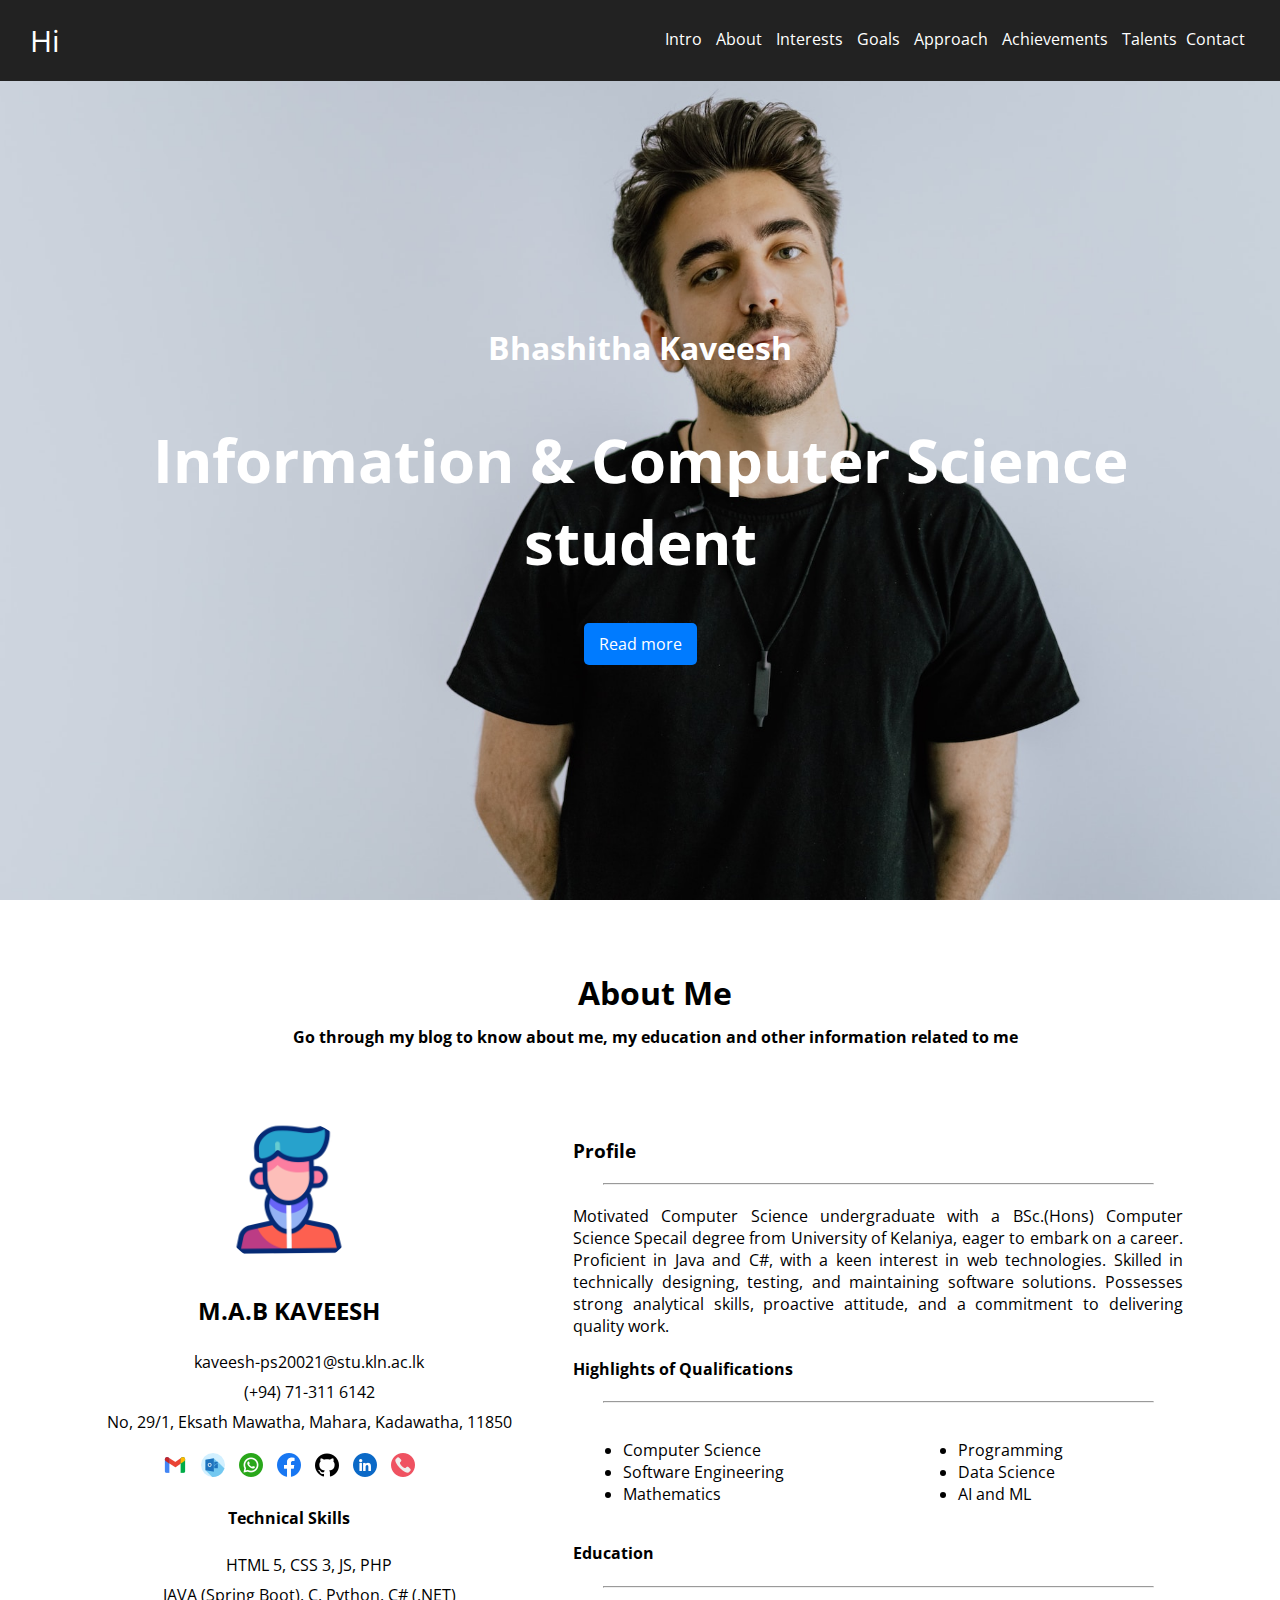
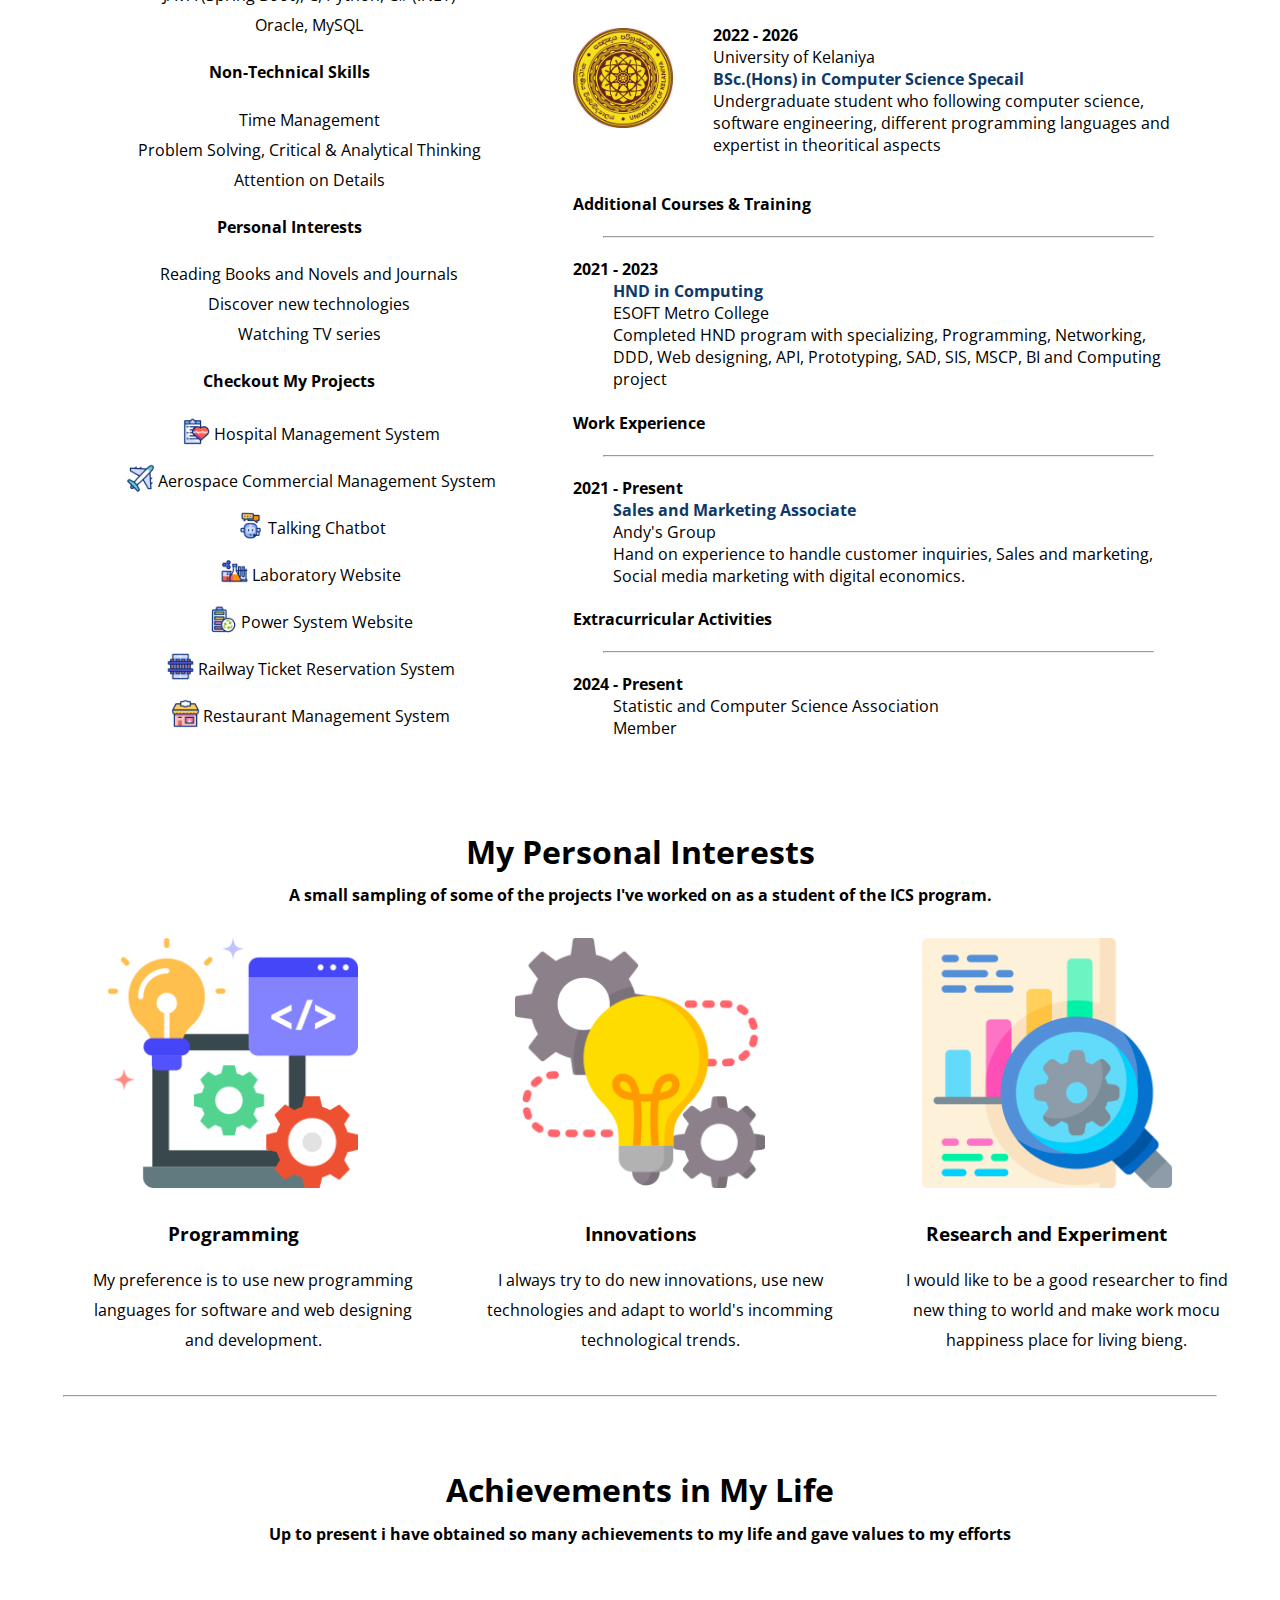
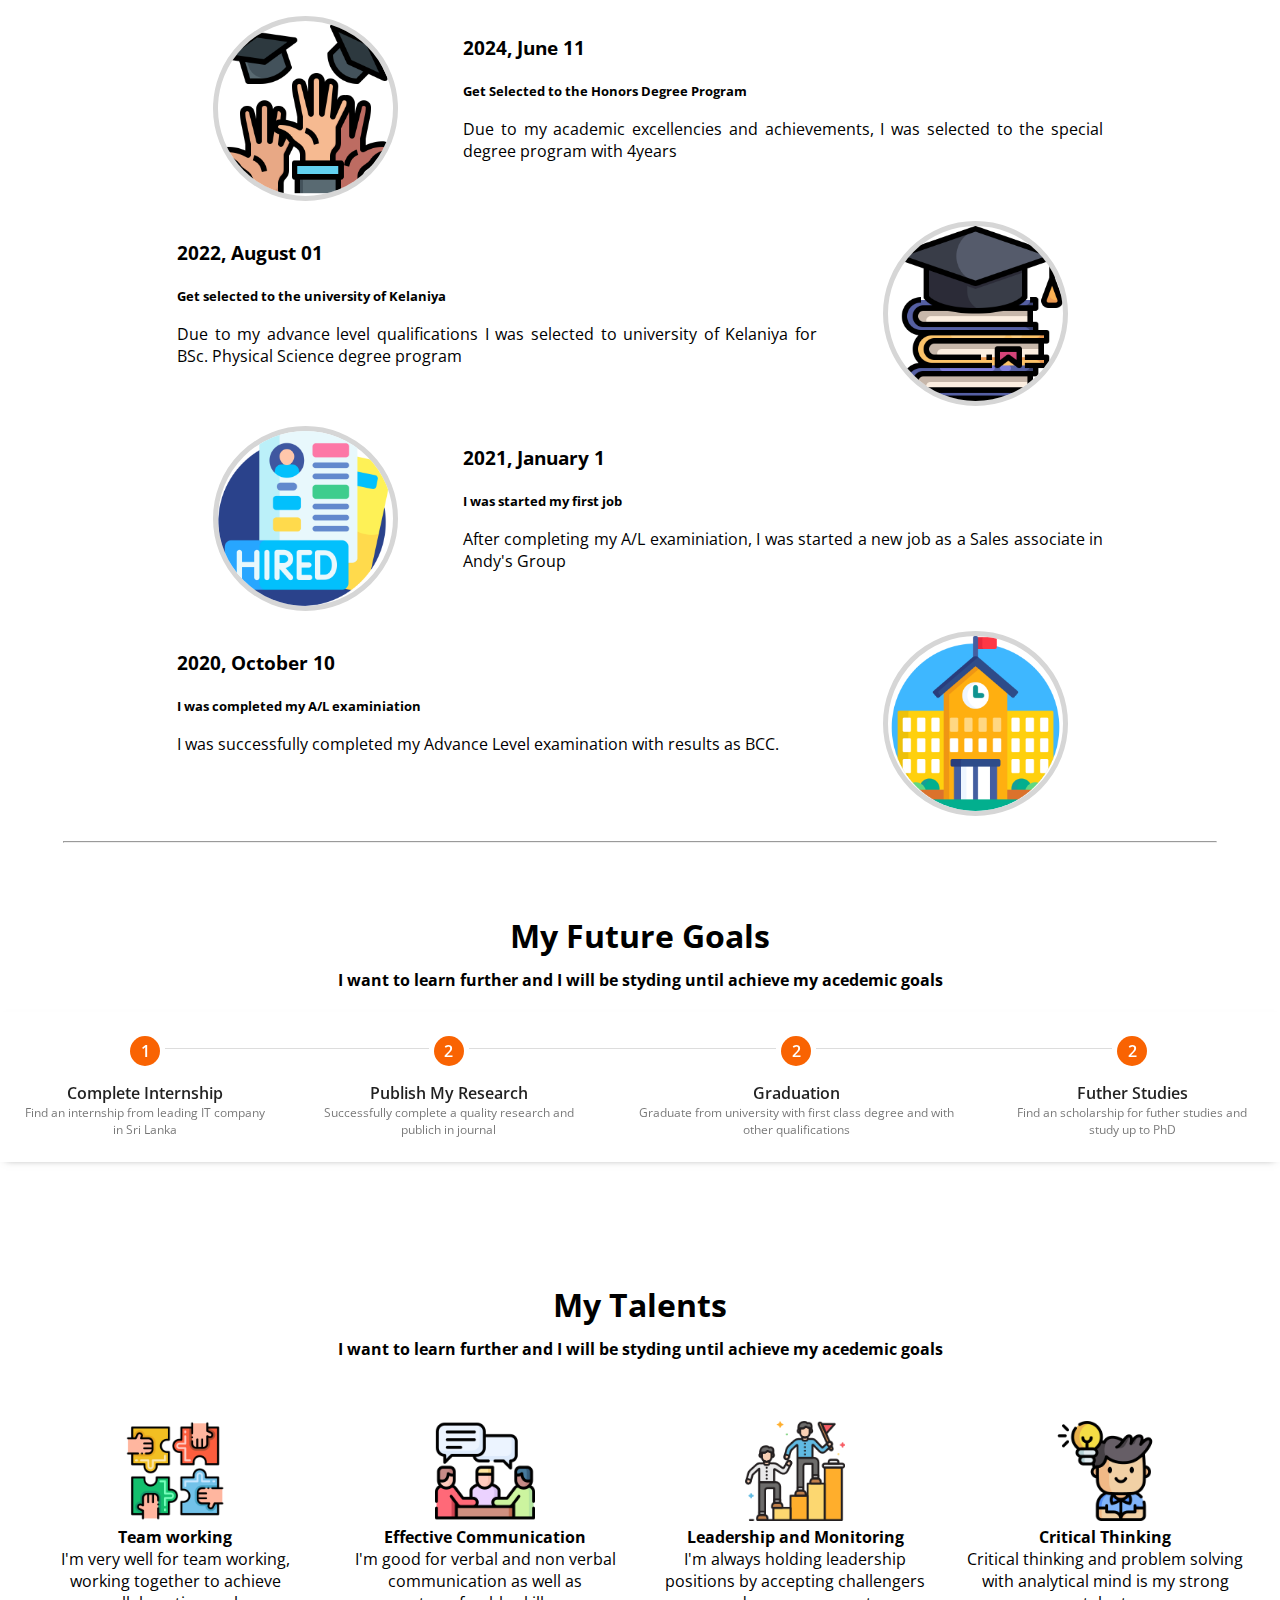
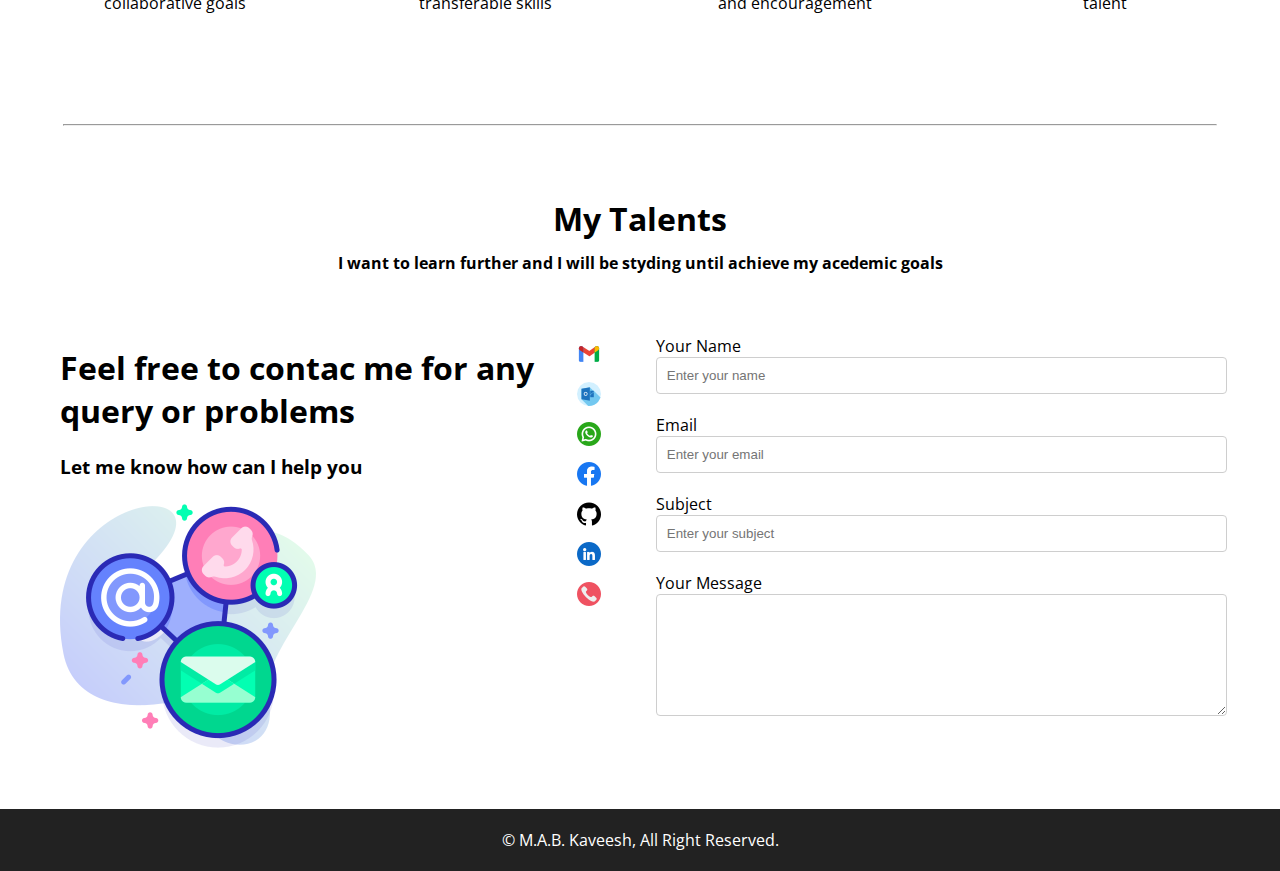
<file: personal-blog/home.html>
<!DOCTYPE html>
<html lang="en">
<head>
    <!-- PS/2020/021 - M.A.B. Kaveesh -->
    <meta charset="UTF-8">
    <meta name="viewport" content="width=device-width, initial-scale=1.0">
    <link rel="shortcut icon" href="./images/man.png" type="image/x-icon">
    <link rel="stylesheet" href="./css/home.css">
    <!-- <link href="https://cdn.jsdelivr.net/npm/bootstrap@5.3.0-alpha1/dist/css/bootstrap.min.css" rel="stylesheet" integrity="sha384-GLhlTQ8iRABdZLl6O3oVMWSktQOp6b7In1Zl3/Jr59b6EGGoI1aFkw7cmDA6j6gD" crossorigin="anonymous"> -->
    <link rel="stylesheet" href="https://cdnjs.cloudflare.com/ajax/libs/font-awesome/6.3.0/css/all.min.css" />
    <title>Home</title>
</head>
<body>
    <header class="header">
        <div class="margin between">
            <div class="header-name">
                <a href="" class="text-white"><div style="font-size: 30px;">Hi</div></a>
            </div>
            <div class="header-links">
                <a href="#home" class="text-white">Intro</a>
                <a href="#about" class="text-white space-x-2">About</a>
                <a href="#interest" class="text-white">Interests</a>
                <a href="#goals" class="text-white space-x-2">Goals</a>
                <a href="#goals" class="text-white">Approach</a>
                <a href="#achievements" class="text-white space-x-2">Achievements</a>
                <a href="#talents" class="text-white">Talents</a>
                <a href="#contact" class="text-white space-x-1">Contact</a>
            </div>
        </div>
    </header>

    <!-- introduction Section -->
    <section class="introduction" id="home">
        <div class="text-on-image">
            <h1 class="text-white">Bhashitha Kaveesh</h1>
            
            <h2 class="text-white intro-text">Information & Computer Science <br /> student</h2>
            <a class="btn-blue hover" href="https://www.linkedin.com/in/bhashitha-kaveesh/">Read more</a>
        </div>
    </section>

    <!-- About Section -->
    <section class="about margin" style="margin-top: 20px;" id="about">
        <div class="row">
            <div class="col text-center" style="margin-bottom: 50px;">
                <h1 style="margin-bottom: -10px;">About Me</h1>
                <h4 class="">Go through my blog to know about me, my education and other information related to me</h4>
            </div>
        </div>
        <div class="row">
            <div class="col-4 text-center">
                <img class="profile-image" src="images/avatar.gif" alt="profile-img">
                <h2 class="mt-3">M.A.B KAVEESH</h2>
                <ul class="list line-height">
                    <li>kaveesh-ps20021@stu.kln.ac.lk</li>
                    <li>(+94) 71-311 6142</li>
                    <li>No, 29/1, Eksath Mawatha, Mahara, Kadawatha, 11850</li>
                </ul>
                <div class="text-center logo-pad">
                    <a href="mailto:kaveeshbhashitha@gmail.com" class=""><img src="images/new.png" alt=""></a>
                    <a href="mailto:kaveesh-ps20021@stu.kln.ac.lk" class="space-x-2"><img src="images/outlook.png" alt=""></a>
                    <a href="tel:94713116142" class=""><img src="images/whatsapp.png" alt=""></a>
                    <a href="https://www.facebook.com/" class="space-x-2" target="_blank"><img src="images/facebook.png" alt=""></a>
                    <a href="https://github.com/kaveeshbhashitha" class="" target="_blank"><img src="images/github.png" alt=""></a>
                    <a href="https://www.linkedin.com/in/bhashitha-kaveesh/" target="_blank" class="space-x-2"><img src="images/linkedin.png" alt=""></a>
                    <a href="tel:+94713116142" class=""><img src="images/phone-call.png" alt=""></a>
                </div>
                <h4>Technical Skills</h4>
                <ul class="list-unstyled list line-height">
                    <li>HTML 5, CSS 3, JS, PHP</li>
                    <li>JAVA (Spring Boot), C, Python, C# (.NET)</li>
                    <li>Oracle, MySQL</li>
                </ul>
                <h4>Non-Technical Skills</h4>
                <ul class="list-unstyled list line-height">
                    <li>Time Management</li>
                    <li>Problem Solving, Critical & Analytical Thinking</li>
                    <li>Attention on Details</li>
                </ul>
                <h4>Personal Interests</h4>
                <ul class="list-unstyled list line-height">
                    <li>Reading Books and Novels and Journals</li>
                    <li>Discover new technologies</li>
                    <li>Watching TV series</li>
                </ul>
                <h4>Checkout My Projects</h4>
                <ul class="list-unstyled list line-height-1 text-center">
                    <li class="project-date"><div><a href="https://github.com/kaveeshbhashitha/HMS-Application" target="_blank" class="text-back"><img class="project-image" src="images/health-report.gif" alt=""></div><div class="project-text">Hospital Management System</div></a></li>
                    <li class="project-date"><div><a href="https://github.com/kaveeshbhashitha/Rythose" target="_blank" class="text-back"><img class="project-image" src="images/airplane.gif" alt=""></div><div class="project-text">Aerospace Commercial Management System</div></a></li>
                    <li class="project-date"><div><a href="https://github.com/kaveeshbhashitha/AI-chatBot" target="_blank" class="text-back"><img class="project-image" src="images/chat-bot.gif" alt=""></div><div class="project-text">Talking Chatbot</div></a></li>
                    <li class="project-date"><div><a href="https://github.com/kaveeshbhashitha/sgrl.elect.uom.lk" target="_blank" class="text-back"><img class="project-image" src="images/experiment.gif" alt=""></div><div class="project-text">Laboratory Website</div></a></li>
                    <li class="project-date"><div><a href="https://github.com/kaveeshbhashitha/powergrid.lk" target="_blank" class="text-back"><img class="project-image" src="images/rechargeable-battery.gif" alt=""></div><div class="project-text">Power System Website</div></a></li>
                    <li class="project-date"><div><a href="https://github.com/kaveeshbhashitha/ToDoApp" target="_blank" class="text-back"><img class="project-image" src="images/roadway.gif" alt=""></div><div class="project-text">Railway Ticket Reservation System</div></a></li>
                    <li class="project-date"><div><a href="https://github.com/kaveeshbhashitha/restaurant-app" target="_blank" class="text-back"><img class="project-image" src="images/restaurant.gif" alt=""></div><div class="project-text">Restaurant Management System</div></a></li>
                </ul>
            </div>
            <div class="col-8">
                <h3>Profile</h3>
                <hr>
                    <p>Motivated Computer Science undergraduate with a BSc.(Hons) Computer Science Specail degree from
                        University of Kelaniya, eager to embark on a career. Proficient in Java and C#, with a keen interest in
                        web technologies. Skilled in technically designing, testing, and maintaining software solutions.
                        Possesses strong analytical skills, proactive attitude, and a commitment to delivering quality work.</p>
                    <h4>Highlights of Qualifications</h4>
                <hr>
                <div class="flex">
                    <ul class="col-6" style="padding-left: 50px;">
                        <li>Computer Science</li>
                        <li>Software Engineering</li>
                        <li>Mathematics</li>
                    </ul>
                    <ul class="col-6">
                        <li>Programming</li>
                        <li>Data Science</li>
                        <li>AI and ML</li>
                    </ul>
                </div>
                <h4>Education</h4>
                <hr>
                <div class="flex">
                    <div class="">
                        <img class="logoimage" src="images/uok.png" alt="">
                    </div>
                    <div class="">
                        <dl>
                        <dd><b>2022 - 2026</b></dd>
                            <dd>University of Kelaniya</dd>
                            <dd class="text-blue"><b>BSc.(Hons) in Computer Science Specail</b></dd>
                            <dd>Undergraduate student who following computer science, software engineering, different programming languages and expertist in theoritical aspects</dd>
                        </dl>
                    </div>
                </div>
                <h4>Additional Courses & Training</h4>
                <hr>
                <dl>
                    <dt><b>2021 - 2023</b></dt>
                    <dd class="text-blue"><b>HND in Computing</b></dd>
                    <dd>ESOFT Metro College</dd>
                    <dd>Completed HND program with specializing, Programming, Networking, DDD, Web designing, API, Prototyping, SAD, SIS, MSCP, BI and Computing project</dd>
                </dl>
                <h4>Work Experience</h4>
                <hr>
                <dl>
                    <dt><b>2021 - Present</b></dt>
                    <dd class="text-blue"><b>Sales and Marketing Associate</b></dd>
                    <dd>Andy's Group</dd>
                    <dd>Hand on experience to handle customer inquiries, Sales and marketing, Social media marketing with digital economics.</dd>

                </dl>
                <h4>Extracurricular Activities</h4>
                <hr>
                <dl>
                    <dt><b>2024 - Present</b></dt>
                    <dd>Statistic and Computer Science Association</dd>
                    <dd>Member</dd>
                </dl>
            </div>
        </div>   
    </section>

    <section id="interest">
        <div class="col text-center" style="margin-top: 50px;">
            <h1 style="margin-bottom: -10px;">My Personal Interests</h1>
            <h4 class="">A small sampling of some of the projects I've worked on as a student of the ICS program.</h4>
        </div>
        <div class="flex margin">
            <div class="card">
                <div class="text-center">
                    <img class="card-image" src="images/software.png" alt="Card Image">
                </div>
                <div class="text-center card-text">
                    <h3>Programming</h3>
                    <dd class="line-height">My preference is to use new programming languages for software and web designing and development.</dd>
                </div>
            </div>
            <div class="card">
                <div class="text-center">
                    <img class="card-image" src="images/lightbulb.png" alt="Card Image">
                </div>
                <div class="text-center card-text">
                    <h3>Innovations</h3>
                    <dd class="line-height">I always try to do new innovations, use new technologies and adapt to world's incomming technological trends.</dd>
                </div>
            </div>
            <div class="card">
                <div class="text-center">
                    <img class="card-image" src="images/research-and-development.png" alt="Card Image">
                </div>
                <div class="text-center card-text">
                    <h3>Research and Experiment</h3>
                    <dd class="line-height">I would like to be a good researcher to find new thing to world and make work mocu happiness place for living bieng.</dd>
                </div>
            </div>
        </div>
    </section>
    <hr>
    <section id="achievements">
        <div class="col text-center" style="margin-top: 50px; margin-bottom: 50px;">
            <h1 style="margin-bottom: -10px;">Achievements in My Life</h1>
            <h4 class="">Up to present i have obtained so many achievements to my life and gave values to my efforts</h4>
        </div>
        <div class="about-section space-y-3">
            <div class="about-img col-2">
              <img src="images/congratulation.png" alt="Higher Education and Career Growth">
            </div>
            <div class="about-content col-6">
                <div style="margin-bottom: -20px;">
                    <h3>2024, June 11</h3>
                    <h5>Get Selected to the Honors Degree Program</h5>
                </div>
                <p>Due to my academic excellencies and achievements, I was selected to the special degree program with 4years</p>
            </div>
        </div>   
        <div class="about-section space-y-3">
            <div class="about-content col-6">
                <div style="margin-bottom: -20px;">
                    <h3>2022, August 01</h3>
                    <h5>Get selected to the university of Kelaniya</h5>
                </div>
                <p>Due to my advance level qualifications I was selected to university of Kelaniya for BSc. Physical Science degree program</p>
            </div>
            <div class="about-img col-2">
              <img src="images/graduation.png" alt="Higher Education and Career Growth">
            </div>
        </div>
        <div class="about-section space-y-3">
            <div class="about-img col-2">
              <img src="images/hired.png" alt="Higher Education and Career Growth">
            </div>
            <div class="about-content col-6">
                <div style="margin-bottom: -20px;">
                    <h3>2021, January 1</h3>
                    <h5>I was started my first job</h5>
                </div>
                <p>After completing my A/L examiniation, I was started a new job as a Sales associate in Andy's Group</p>
            </div>
        </div>
        <div class="about-section space-y-3">
            <div class="about-content col-6">
                <div style="margin-bottom: -20px;">
                    <h3>2020, October 10</h3>
                    <h5>I was completed my A/L examiniation</h5>
                </div>
                <p>I was successfully completed my Advance Level examination with results as BCC.</p>
            </div>
            <div class="about-img col-2">
              <img src="images/school.png" alt="Higher Education and Career Growth">
            </div>
        </div>
    </section>

    <hr>
    <section id="goals">
        <div class="margin space-y-3">
            <div class="col text-center" style="margin-top: 50px;">
                <h1 style="margin-bottom: -10px;">My Future Goals</h1>
                <h4 class="">I want to learn further and I will be styding until achieve my acedemic goals</h4>
            </div>
            <div class="md-stepper-horizontal orange">
                <div class="md-step active">
                    <div class="md-step-circle"><span>1</span></div>
                    <div class="md-step-title">Complete Internship</div>
                    <div class="md-step-optional">Find an internship from leading IT company in Sri Lanka</div>
                    <div class="md-step-bar-right"></div>
                </div>
                <div class="md-step active">
                    <div class="md-step-circle"><span>2</span></div>
                    <div class="md-step-title">Publish My Research</div>
                    <div class="md-step-optional">Successfully complete a quality research and publich in journal</div>
                    <div class="md-step-bar-left"></div>
                    <div class="md-step-bar-right"></div>
                </div>
                <div class="md-step active">
                    <div class="md-step-circle"><span>2</span></div>
                    <div class="md-step-title">Graduation</div>
                    <div class="md-step-optional">Graduate from university with first class degree and with other qualifications</div>
                    <div class="md-step-bar-left"></div>
                    <div class="md-step-bar-right"></div>
                </div>
                <div class="md-step active">
                    <div class="md-step-circle"><span>2</span></div>
                    <div class="md-step-title">Futher Studies</div>
                    <div class="md-step-optional">Find an scholarship for futher studies and study up to PhD</div>
                    <div class="md-step-bar-left"></div>
                    <div class="md-step-bar-right"></div>
                </div>
            </div>
        </div>
    </section>

    <section id="talents">
        <div style="margin: 100px 20px 100px 20px;">
            <div class="space-y-3">
                <div class="col text-center" style="margin-top: 50px; margin-bottom: 30px;">
                    <h1 style="margin-bottom: -10px;">My Talents</h1>
                    <h4 class="">I want to learn further and I will be styding until achieve my acedemic goals</h4>
                </div>
                <div class="talent-section">
                    <div class="talent-box">
                        <div><img src="images/teamwork.png" class="talent-image"></div>
                        <div><b>Team working</b></div>
                        <div>I'm very well for team working, working together to achieve collaborative goals</div>
                    </div>
                    <div class="talent-box">
                        <div><img src="images/conversation.png" class="talent-image"></div>
                        <div><b>Effective Communication</b></div>
                        <div>I'm good for verbal and non verbal communication as well as transferable skills</div>
                    </div>
                    <div class="talent-box">
                        <div><img src="images/leadership.png" class="talent-image"></div>
                        <div><b>Leadership and Monitoring</b></div>
                        <div>I'm always holding leadership positions by accepting challengers and encouragement</div>
                    </div>
                    <div class="talent-box">
                        <div><img src="images/idea.png" class="talent-image"></div>
                        <div><b>Critical Thinking</b></div>
                        <div>Critical thinking and problem solving with analytical mind is my strong talent</div>
                    </div>
                </div>
            </div>
        </div>
    </section>
    
    <hr>

    <section id="contact">
        <div class="margin">
            <div class="contact-section">
                <div class="col text-center" style="margin-top: 50px; margin-bottom: 30px;">
                    <h1 style="margin-bottom: -10px;">My Talents</h1>
                    <h4>I want to learn further and I will be styding until achieve my acedemic goals</h4>
                </div>
                <div class="between" style="padding: 0 30px 50px 30px;">
                    <div>
                        <h1>Feel free to contac me for any query or problems</h1>
                        <h3>Let me know how can I help you</h3>
                        <div>
                            <img src="images/contact-me.png" alt="">
                        </div>
                    </div>
                    <div class="space-y-2">
                        <div class="text-center logo-pad contact-logo">
                            <a href="mailto:kaveeshbhashitha@gmail.com"><img src="images/new.png" alt=""></a>
                            <a href="mailto:kaveesh-ps20021@stu.kln.ac.lk" class="space-x-2"><img src="images/outlook.png" alt=""></a>
                            <a href="tel:94713116142" class=""><img src="images/whatsapp.png" alt=""></a>
                            <a href="https://www.facebook.com/" class="space-x-2" target="_blank"><img src="images/facebook.png" alt=""></a>
                            <a href="https://github.com/kaveeshbhashitha" class="" target="_blank"><img src="images/github.png" alt=""></a>
                            <a href="https://www.linkedin.com/in/bhashitha-kaveesh/" target="_blank" class="space-x-2"><img src="images/linkedin.png" alt=""></a>
                            <a href="tel:+94713116142" class=""><img src="images/phone-call.png" alt=""></a>
                        </div>
                    </div>
                    <div>
                        <form action="">
                            <div class="row" style="padding: 0 30px 0 0;">
                                <div class="space-y-2 col">
                                    <label for="">Your Name</label>
                                    <input type="text" placeholder="Enter your name" class="contact-input">
                                </div>
                                <div class="space-y-2 col">
                                    <label for="">Email</label>
                                    <input type="text" placeholder="Enter your email" class="contact-input">
                                </div>
                                <div class="space-y-2 col">
                                    <label for="">Subject</label>
                                    <input type="text" placeholder="Enter your subject" class="contact-input">
                                </div>
                                <div class="space-y-2 col">
                                    <label for="">Your Message</label>
                                    <textarea type="text" class="contact-input textarea-contact"></textarea> 
                                </div>
                            </div>
                        </form>
                    </div>
                </div>
            </div>
        </div>
    </section>

    <footer class="footer text-center">
        <div class="text-white">&copy; <a class="text-white" href="#">M.A.B. Kaveesh</a>, All Right Reserved.</div>
    </footer>

    <button id="scrollToTopBtn" title="Go to top">UP</button>
    <script src="js/script.js"></script>

</body>
</html>
</file>
<file: personal-blog/css/home.css>
@import url('https://fonts.googleapis.com/css2?family=Open+Sans:wght@400;500;600;700&display=swap');
html {
	-webkit-font-smoothing: antialiased!important;
	-moz-osx-font-smoothing: grayscale!important;
	-ms-font-smoothing: antialiased!important;
}
body {
    background: #fff;
    top: 0;
    margin: 0;
    box-sizing: border-box;
    font-family: 'Open Sans', sans-serif;
}
.margin{
    margin: 0 30px;
}
.header{
    width: 100%;
    position: fixed;
    height: auto;
    background-color: rgb(34, 34, 34);
    padding: 20px 0 20px 0;
}
.between{
    display: flex;
    justify-content: space-between;
}
.text-white{
    color: white;
    text-decoration: none;
}
.space-x-1{
    margin: 0 5px 0 5px;
}
.space-x-2{
    margin: 0 10px 0 10px;
}
.space-x-3{
    margin: 0 15px 0 15px;
}
.space-y-1{
    margin: 5px 0 5px 0;
}
.space-y-2{
    margin: 10px 0 10px 0;
}
.space-y-3{
    margin: 15px 0 15px 0;
}
.header-links{
    margin-top: 8px;
}
.introduction{
    height: 100vh;
    background-image: url("../images/home-bg.jpg");
    background-repeat: no-repeat;
    background-size: cover;
    background-attachment: fixed;
    display: flex;
    justify-content: center;
    align-items: center;
    text-align: center;
    padding-top: 30px;
}

.btn-blue{
    color: white;
    background-color: #007bff;
    height: auto;
    width: auto;
    padding: 10px 15px 10px 15px;
    border: none;
    border-radius: 5px;
    text-decoration: none;
}
.intro-text{
    font-size: 60px;
}
.about-content{
    display: flex;
}
.row {
    display: flex;
    flex-wrap: wrap;
}

.col{
    flex: 0 0 100%;
    max-width: 100%;
    padding-right: 15px;
    padding-left: 15px;
}
.col-4{
    flex: 0 0 40%;
    max-width: 50%;
    padding-right: 15px;
    padding-left: 15px;
}
.col-8{
    flex: 0 0 60%;
    max-width: 50%;
    padding-right: 35px;
    padding-left: 25px;
}
.col-2{
    flex: 0 0 20%;
    max-width: 20%;
    padding-right: 15px;
    padding-left: 15px;
}
.col-10{
    flex: 0 0 80%;
    max-width: 80%;
    padding-right: 35px;
    padding-left: 25px;
}
.col-6{
    flex: 0 0 50%;
    max-width: 50%;
    padding-right: 15px;
    padding-left: 15px;
}
.text-center {
    text-align: center;
}
.space-top{
    margin-top: 20px;
    margin-bottom: 20px;
}
.profile-image{
    width: 150px;
    height: 150px;
    border-radius: 50%;
}
.text-blue{
    color: #0d3968;
}
.logoimage{
    height: 100px;
    width: 100px;
    margin-top: 20px;
}
.list{
    list-style: none;
}
.logo-pad{
    padding: 0 30px 0 30px;
    margin: 5px 0 25px 0;
}

p{
    text-align: justify;
}
ol{
    list-style: none;
}

.flex{
    display: flex;
}
.line-height{
    line-height: 30px;
}
.card{
    display: flex;
    flex-direction: column;
    width: 100%;
    height: auto;
    padding: 10px;
}
.card-image{
    height: auto;
    width: 250px;
    text-align: center;
}
.card-text{
    margin-top: 10px;
    margin-bottom: 10px;
}
.my-projects{
    text-align: center;
}
.line-height-1{
    line-height: 35px;
}
.text-back{
    text-decoration: none;
    color: black;
}
.project-image{
    height: 35px;
    width: 35px;
}
.project-text{
    margin-top: 3px;
}
.project-date{
    display: flex;
    justify-content: center;
}

.about-img {
    flex: 0 0 20%;
    text-align: center;
}

.about-img img {
    border-radius: 50%;
    border: 5px solid #d6d6d6;
    max-width: 100%;
    height: auto;
    height: 175px;
    width: 175px;
}
.about-section{
    display: flex;
    justify-content: center;
}
.about-content{
    display: flex;
    flex-direction: column;
}
.about-section:hover{
    padding: 20px;
    height: auto;
    width: 80%;
    border: none;
    border-radius: 4px;
    box-shadow: 0 4px 8px 0 rgba(0, 0, 0, 0.2), 0 6px 20px 0 rgba(0, 0, 0, 0.19);
    margin-left: 10%;
    background-color: #f6ffd7;
}
hr{
    width: 90%;
    margin-top: 20px;
    margin-bottom: 20px;
}
.container {
    width: 90%;
  }
  .slider-wrapper {
    position: relative;
  }
  .slider-wrapper .slide-button {
    position: absolute;
    top: 50%;
    outline: none;
    border: none;
    height: 50px;
    width: 50px;
    z-index: 5;
    color: #fff;
    display: flex;
    cursor: pointer;
    font-size: 2.2rem;
    background: #000;
    align-items: center;
    justify-content: center;
    border-radius: 50%;
    transform: translateY(-50%);
  }
  .slider-wrapper .slide-button:hover {
    background: #404040;
  }
  .slider-wrapper .image-list {
    display: grid;
    grid-template-columns: repeat(10, 1fr);
    gap: 18px;
    font-size: 0;
    list-style: none;
    margin-bottom: 30px;
    overflow-x: auto;
    scrollbar-width: none;
  }
  .slider-wrapper .image-list::-webkit-scrollbar {
    display: none;
  }
  .slider-wrapper .image-list .image-item {
    width: 225px;
    height: 300px;
    object-fit: cover;
  }
  .container .slider-scrollbar {
    height: 24px;
    width: 100%;
    display: flex;
    align-items: center;
  }
  .slider-scrollbar .scrollbar-track {
    background: #ccc;
    width: 100%;
    height: 2px;
    display: flex;
    align-items: center;
    border-radius: 4px;
    position: relative;
  }
  .slider-scrollbar:hover .scrollbar-track {
    height: 4px;
  }
  .slider-scrollbar .scrollbar-thumb {
    position: absolute;
    background: #000;
    top: 0;
    bottom: 0;
    width: 50%;
    height: 100%;
    cursor: grab;
    border-radius: inherit;
  }
  .slider-scrollbar .scrollbar-thumb:active {
    cursor: grabbing;
    height: 8px;
    top: -2px;
  }
  .slider-scrollbar .scrollbar-thumb::after {
    content: "";
    position: absolute;
    left: 0;
    right: 0;
    top: -10px;
    bottom: -10px;
  }
  /* Styles for mobile and tablets */
  @media only screen and (max-width: 1023px) {
    .slider-wrapper .slide-button {
      display: none !important;
    }
    .slider-wrapper .image-list {
      gap: 10px;
      margin-bottom: 15px;
      scroll-snap-type: x mandatory;
    }
    .slider-wrapper .image-list .image-item {
      width: 280px;
      height: 380px;
      padding: 30px;
    }
    .slider-scrollbar .scrollbar-thumb {
      width: 20%;
    }
  }
  .section{
    display: flex;
    align-items: center;
    justify-content: center;
    min-height: 100vh;
    background: #f1f4fd;
  }

  .md-stepper-horizontal {
	display:table;
	width:100%;
	margin:0 auto;
	background-color:#FFFFFF;
	box-shadow: 0 3px 8px -6px rgba(0,0,0,.50);
}
.md-stepper-horizontal .md-step {
	display:table-cell;
	position:relative;
	padding:24px;
}
.md-stepper-horizontal .md-step:hover,
.md-stepper-horizontal .md-step:active {
	background-color:rgba(0,0,0,0.04);
}
.md-stepper-horizontal .md-step:active {
	border-radius: 15% / 75%;
}
.md-stepper-horizontal .md-step:first-child:active {
	border-top-left-radius: 0;
	border-bottom-left-radius: 0;
}
.md-stepper-horizontal .md-step:last-child:active {
	border-top-right-radius: 0;
	border-bottom-right-radius: 0;
}
.md-stepper-horizontal .md-step:hover .md-step-circle {
	background-color:#757575;
}
.md-stepper-horizontal .md-step:first-child .md-step-bar-left,
.md-stepper-horizontal .md-step:last-child .md-step-bar-right {
	display:none;
}
.md-stepper-horizontal .md-step .md-step-circle {
	width:30px;
	height:30px;
	margin:0 auto;
	background-color:#999999;
	border-radius: 50%;
	text-align: center;
	line-height:30px;
	font-size: 16px;
	font-weight: 600;
	color:#FFFFFF;
}
.md-stepper-horizontal.green .md-step.active .md-step-circle {
	background-color:#00AE4D;
}
.md-stepper-horizontal.orange .md-step.active .md-step-circle {
	background-color:#F96302;
}
.md-stepper-horizontal .md-step.active .md-step-circle {
	background-color: rgb(33,150,243);
}
.md-stepper-horizontal .md-step.done .md-step-circle:before {
	font-family:'FontAwesome';
	font-weight:100;
	content: "\f00c";
}
.md-stepper-horizontal .md-step.done .md-step-circle *,
.md-stepper-horizontal .md-step.editable .md-step-circle * {
	display:none;
}
.md-stepper-horizontal .md-step.editable .md-step-circle {
	-moz-transform: scaleX(-1);
	-o-transform: scaleX(-1);
	-webkit-transform: scaleX(-1);
	transform: scaleX(-1);
}
.md-stepper-horizontal .md-step.editable .md-step-circle:before {
	font-family:'FontAwesome';
	font-weight:100;
	content: "\f040";
}
.md-stepper-horizontal .md-step .md-step-title {
	margin-top:16px;
	font-size:16px;
	font-weight:600;
}
.md-stepper-horizontal .md-step .md-step-title,
.md-stepper-horizontal .md-step .md-step-optional {
	text-align: center;
	color:rgba(0,0,0,.26);
}
.md-stepper-horizontal .md-step.active .md-step-title {
	font-weight: 600;
	color:rgba(0,0,0,.87);
}
.md-stepper-horizontal .md-step.active.done .md-step-title,
.md-stepper-horizontal .md-step.active.editable .md-step-title {
	font-weight:600;
}
.md-stepper-horizontal .md-step .md-step-optional {
	font-size:12px;
}
.md-stepper-horizontal .md-step.active .md-step-optional {
	color:rgba(0,0,0,.54);
}
.md-stepper-horizontal .md-step .md-step-bar-left,
.md-stepper-horizontal .md-step .md-step-bar-right {
	position:absolute;
	top:36px;
	height:1px;
	border-top:1px solid #DDDDDD;
}
.md-stepper-horizontal .md-step .md-step-bar-right {
	right:0;
	left:50%;
	margin-left:20px;
}
.md-stepper-horizontal .md-step .md-step-bar-left {
	left:0;
	right:50%;
	margin-right:20px;
}
.background{
    background-color: #d1d7df;
}
.talent-section{
    display: flex;
    justify-content: space-between;
}
.talent-box{
    height: auto;
    width: 100%;
    padding: 10px;
    text-align: center;
    align-items: center;
}
.talent-image:hover{    
    height: 120px;
    width: 120px;
}

.talent-image{
    height: 100px;
    width: 100px;
}
.contact-logo{
    display: flex;
    flex-direction: column;
    line-height: 40px;
}
.col{
    display: flex;
    flex-direction: column;
}
.contact-input{
    padding: 10px;
    height: auto;
    width: 100%;
    border: 1px solid rgb(206, 206, 206);
    border-radius: 4px;
}
.textarea-contact{
    height: 100px;
}
.contact-me-image{
    height: 100vh;
    display: flex;
    justify-content: center;
    align-items: center;
    text-align: center;
}
#scrollToTopBtn {
    display: none;
    position: fixed;
    bottom: 20px;
    right: 30px;
    z-index: 99;
    border: none;
    outline: none;
    background-color: rgb(240, 118, 4);
    color: white;
    cursor: pointer;
    padding: 15px;
    border-radius: 10px;
    font-size: 18px;
}
.footer{
    width: 100%;
    height: auto;
    background-color: rgb(34, 34, 34);
    padding: 20px 0 20px 0;
}
.hover:hover{
    cursor: pointer;
    color: white;
    background-color: orangered;
    width: 150px;
    height: 60px;
    
}
</file>
